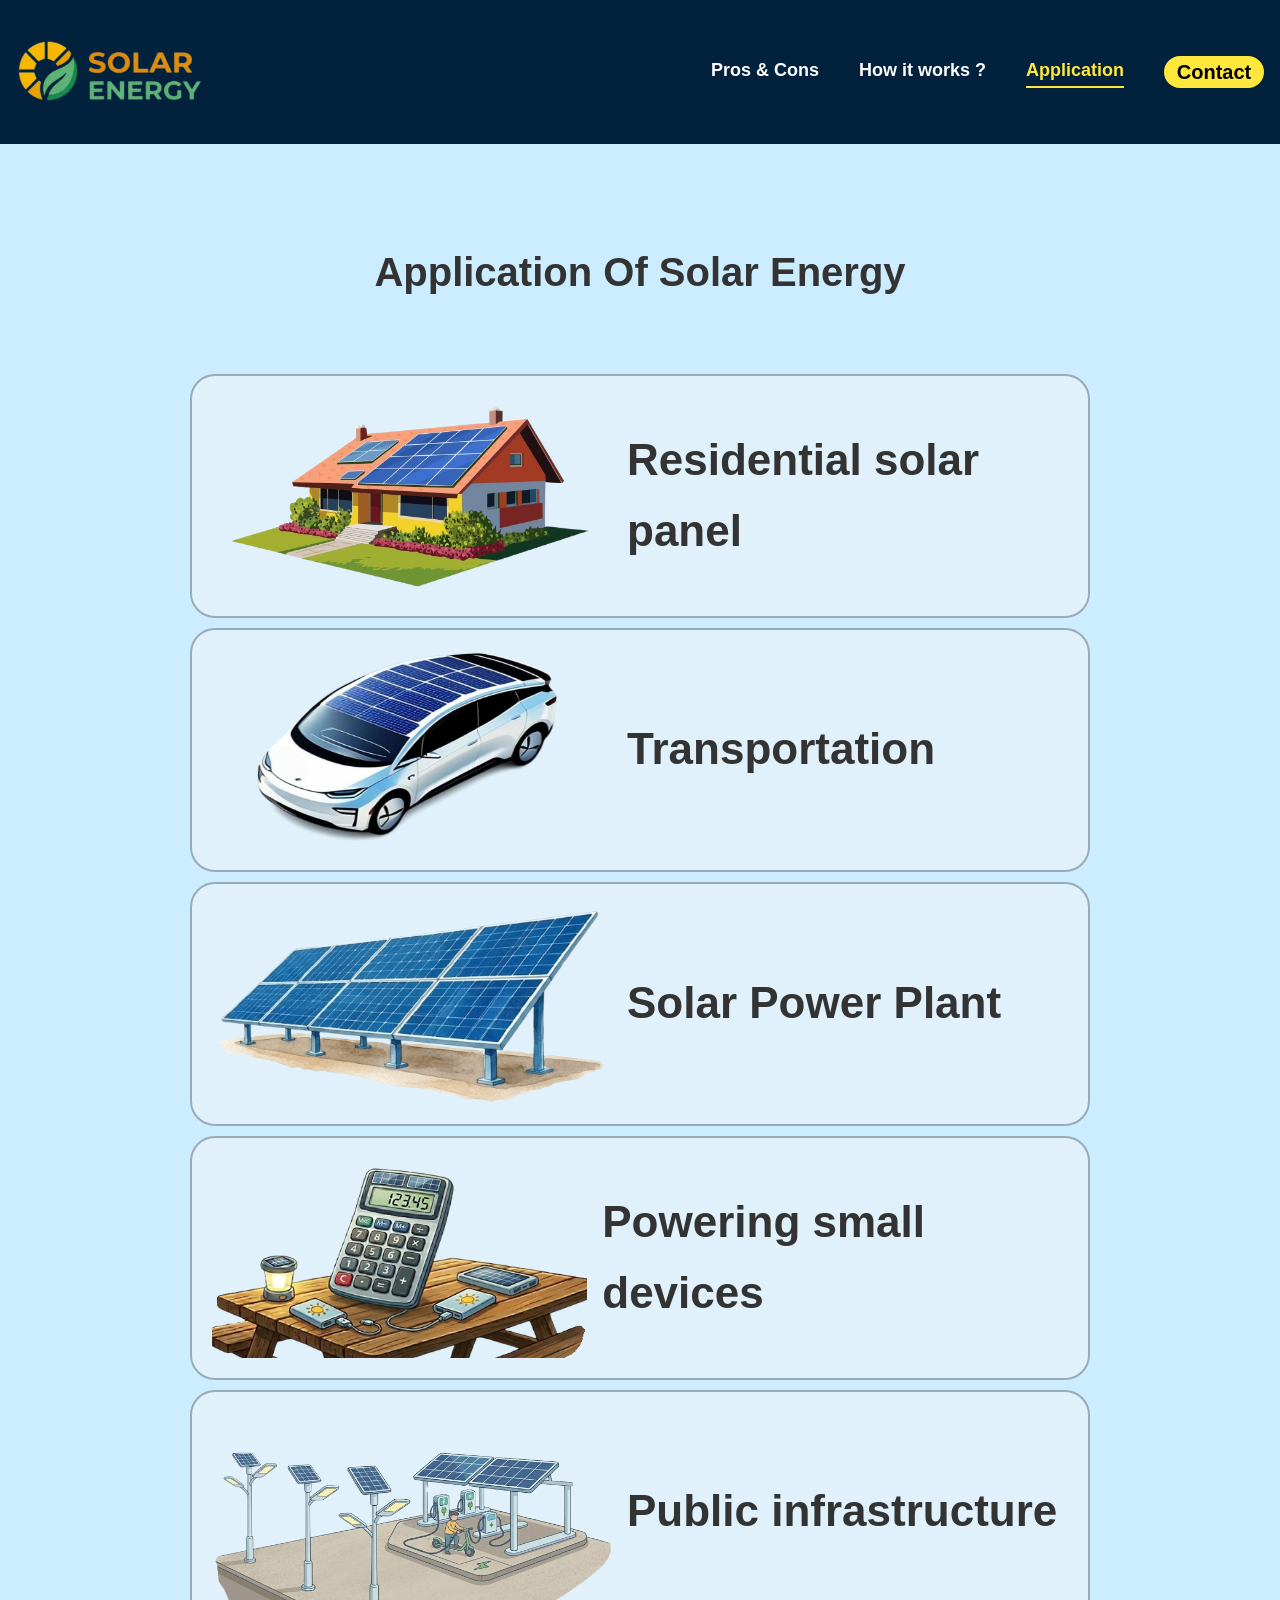
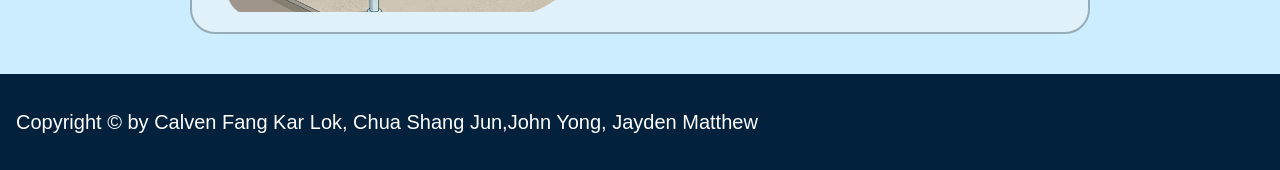
<file: Application.html>
<html>
    <head>
        <title>Application</title>
        <link rel="stylesheet" href="CSS/style.css">

        <style>
            main{
                width:75%;
                margin:auto;
                padding-top:130px;
                
            }

            main div{
                padding:30px;
                width :100%;
            }

            details{
                display:flex;
                flex-direction:column;
                background-color:#e0f1fb;
                border-radius:25px;
                padding:20px;
                gap:20px;
                transition:0.3s;
                font-size:22px;
                font-weight:bold;
                margin-bottom:10px;
                border:2px solid #98acb7;
            }
            summary{
                display: flex;
                align-items: center; 
                gap: 15px;            
            }

            summary img{
                width: 400px;
                height: 200px;
            }


            details p{
                font-size: 20px;
                font-weight: 500;
                padding-left: 30px;
            }
        </style>
    </head>
        <body>
                <!--HEADRER-->
            <header>
                <a href="index.html"><img src="Image/Logo.png"></a>
                 <!--NAVIGATION-->
                <nav>
                     <a href="proncon.html" class="nav">Pros & Cons</a>
                     <a href="how.html" class="nav">How it works ?</a>
                     <a href="Application.html" class="nav accessing">Application</a> 
                     <a href="contact.html" class="contact">Contact</a>
                </nav>
            </header>
            <br>
            <br>
            <br>
            <h1 style="text-align: center;">Application Of Solar Energy</h1>
            <main style="padding-top:40px; display:flex; gap:20px;">        
                <div>

                    <details>
                        <summary><img src="Image/Application/Residential Solar Panel.png"><h1>Residential solar panel</h1></summary>
                        <p>
                            Residential solar panels use sunlight to generate electricity for homes. This renewable 
                            energy solution helps reduce electricity costs and promotes a more sustainable 
                            environment.
                        </p>
                    </details>

                    <details>
                        <summary><img src="Image/Application/Transportation.png"><h1>Transportation</h1></summary>
                        <p>
                            Solar panels mounted on vehicles convert sunlight into electrical energy to support 
                            battery charging. This helps increase the vehicle's driving range while reducing reliance on 
                            conventional energy sources.
                        </p>
                    </details>

                    <details>
                        <summary><img src="Image/Application/Solar Power Plant.png"><h1>Solar Power Plant</h1></summary>
                        <p>
                            Solar power plants use large numbers of solar panels to convert sunlight into electricity 
                            on a large scale. They provide clean, renewable, and cost-effective energy for businesses, 
                            communities, and national power grids.
                        </p>
                    </details>
                    
                    <details>
                        <summary><img src="Image/Application/Powering Small Devices.png"><h1>Powering small devices</h1></summary>
                        <p>
                            Portable solar panels generate electricity from sunlight to power small electronic devices. 
                            This convenient and eco-friendly solution helps reduce the use of disposable batteries 
                            and supports sustainable energy consumption.
                        </p>
                    </details>

                    <details>
                        <summary><img src="Image/Application/Public Infrastructure.png"><h1>Public infrastructure</h1></summary>
                        <p>
                            Solar energy provides power for public facilities such as street lights, traffic signals, and 
                            electric vehicle charging stations. This helps improve energy efficiency, lower operating 
                            costs, and reduce environmental impact.
                        </p>
                    </details>

                </div>
            </main>
            <footer> Copyright &copy by Calven Fang Kar Lok, Chua Shang Jun,John Yong, Jayden Matthew </footer>
        </body>
</html>
</file>
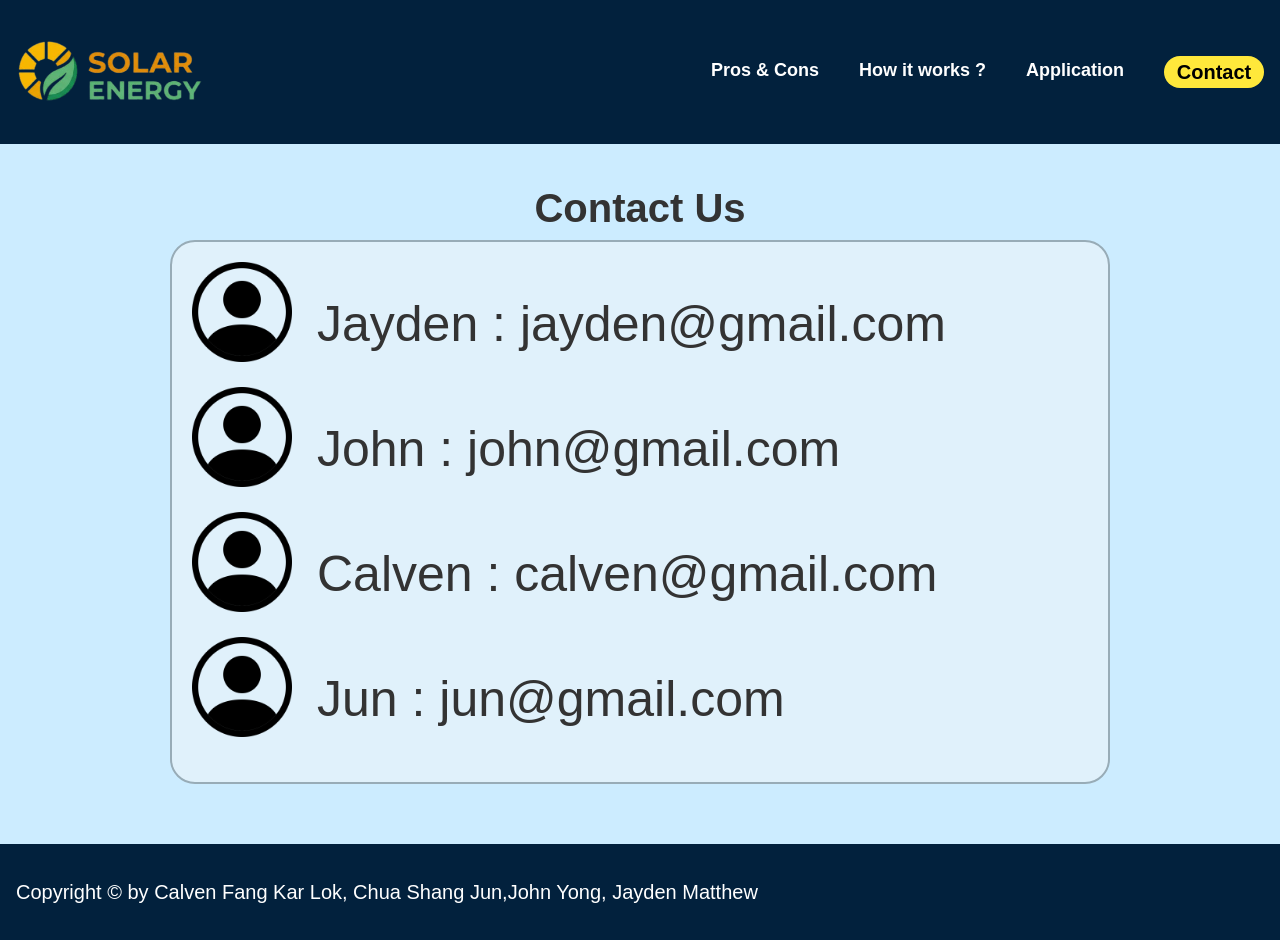
<file: contact.html>
<html>
    <head>
        <title>Application</title>
        <link rel="stylesheet" href="CSS/style.css">

        <style>
            .contact_box{
                border:2px solid #98acb7;
                background-color:#e0f1fb;
                border-radius:25px;
                padding:20px;
                width:70%;
                margin:auto;
                margin-bottom:60px;
            }

            .people{
                margin-bottom: 25px;
                margin-right: 25px;
            }

            .person{
                display: flex;
                align-items: center;
            }

            p{
                font-size: 50px;
            }
        </style>
    </head>
    <body>
                <!--HEADRER-->
            <header>
                <a href="index.html"><img src="Image/Logo.png"></a>
                 <!--NAVIGATION-->
                <nav>
                     <a href="proncon.html" class="nav">Pros & Cons</a>
                     <a href="how.html" class="nav">How it works ?</a>
                     <a href="Application.html" class="nav">Application</a> 
                     <a href="contact.html" class="contact">Contact</a>
                </nav>
            </header>
        <main>
             <br>
             <h1 style="text-align: center;">Contact Us</h1>

             <div class="contact_box">
                <div class="person"><img src="Image/people-icon.png" width="100" height="100" class="people"> <p>Jayden : jayden@gmail.com</p><br></div>
                <div class="person"><img src="Image/people-icon.png" width="100" height="100" class="people"> <p>John : john@gmail.com </p><br></div>
                <div class="person"><img src="Image/people-icon.png" width="100" height="100" class="people"> <p>Calven : calven@gmail.com</p> <br></div>
                <div class="person"><img src="Image/people-icon.png" width="100" height="100" class="people"> <p>Jun : jun@gmail.com </p><br></div>
             </div>
             <footer> Copyright &copy by Calven Fang Kar Lok, Chua Shang Jun,John Yong, Jayden Matthew </footer>
       
        </main>
    </body>
</html>
</file>
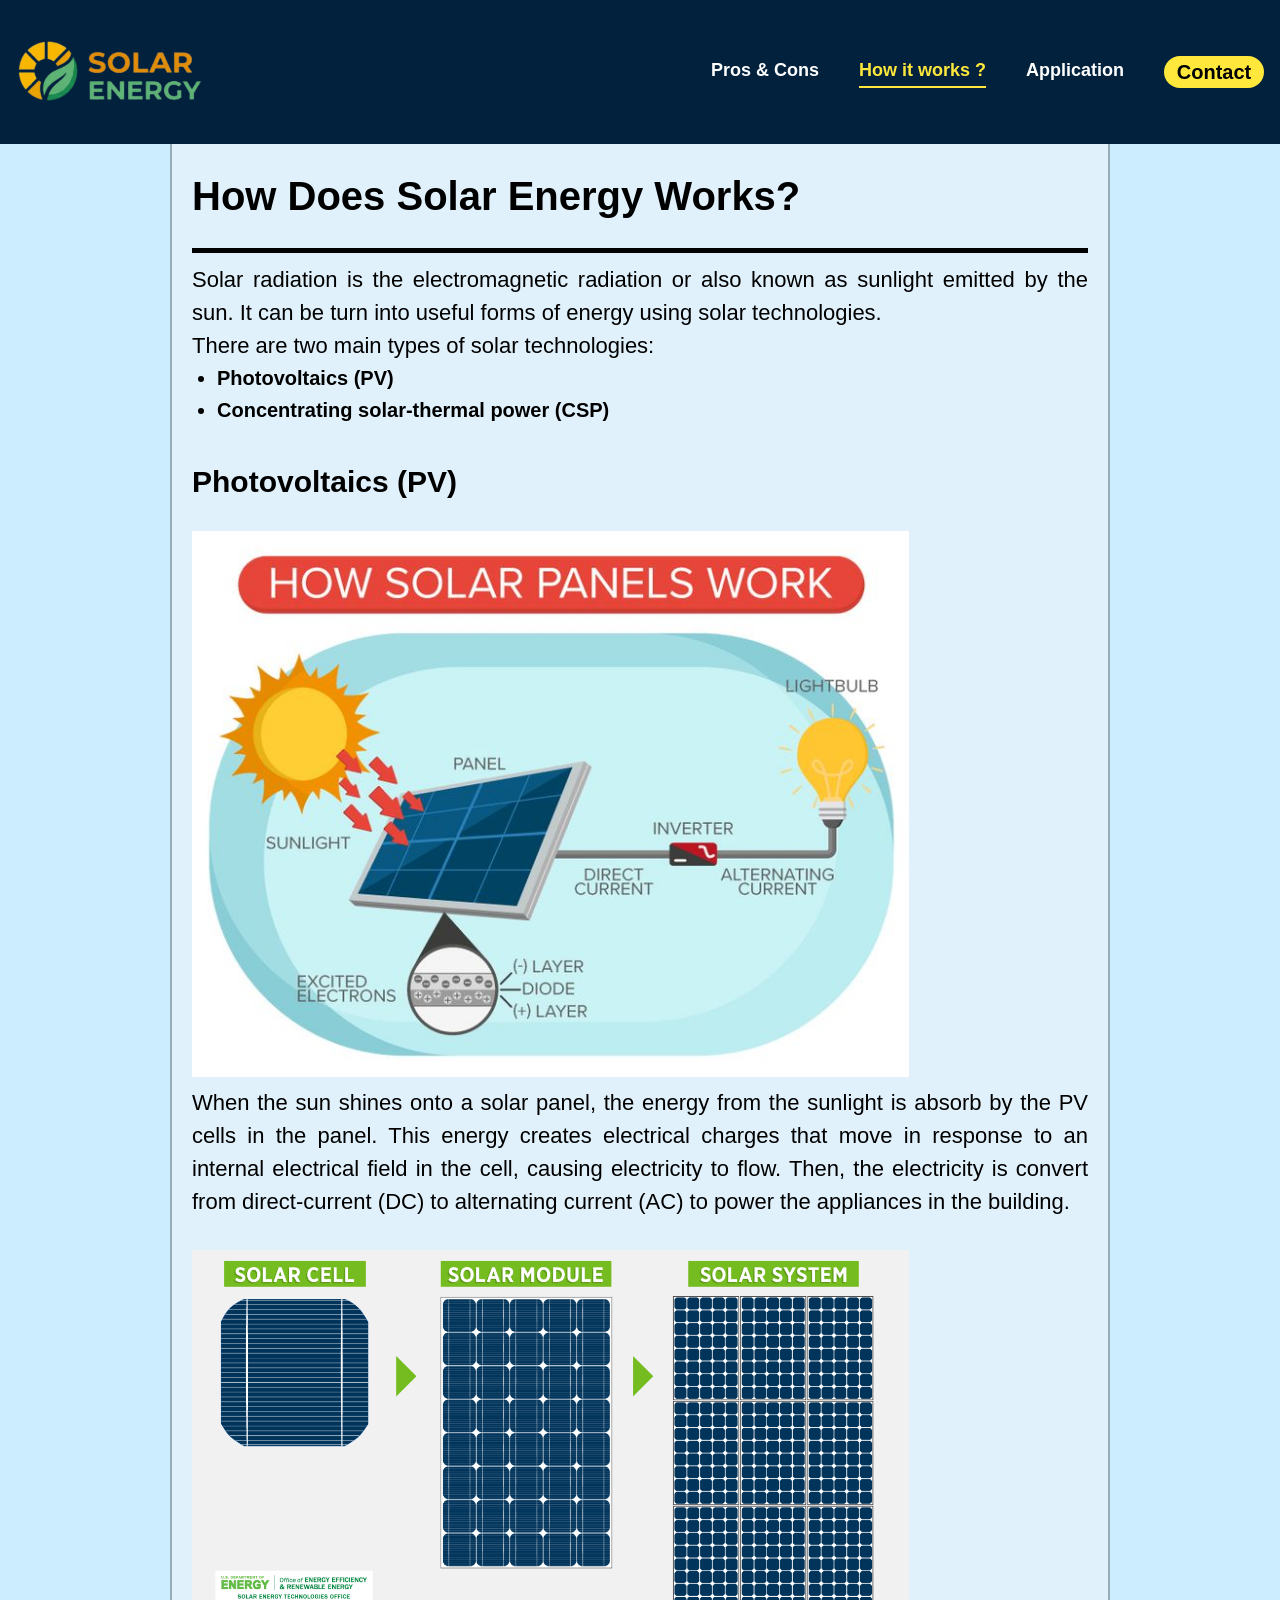
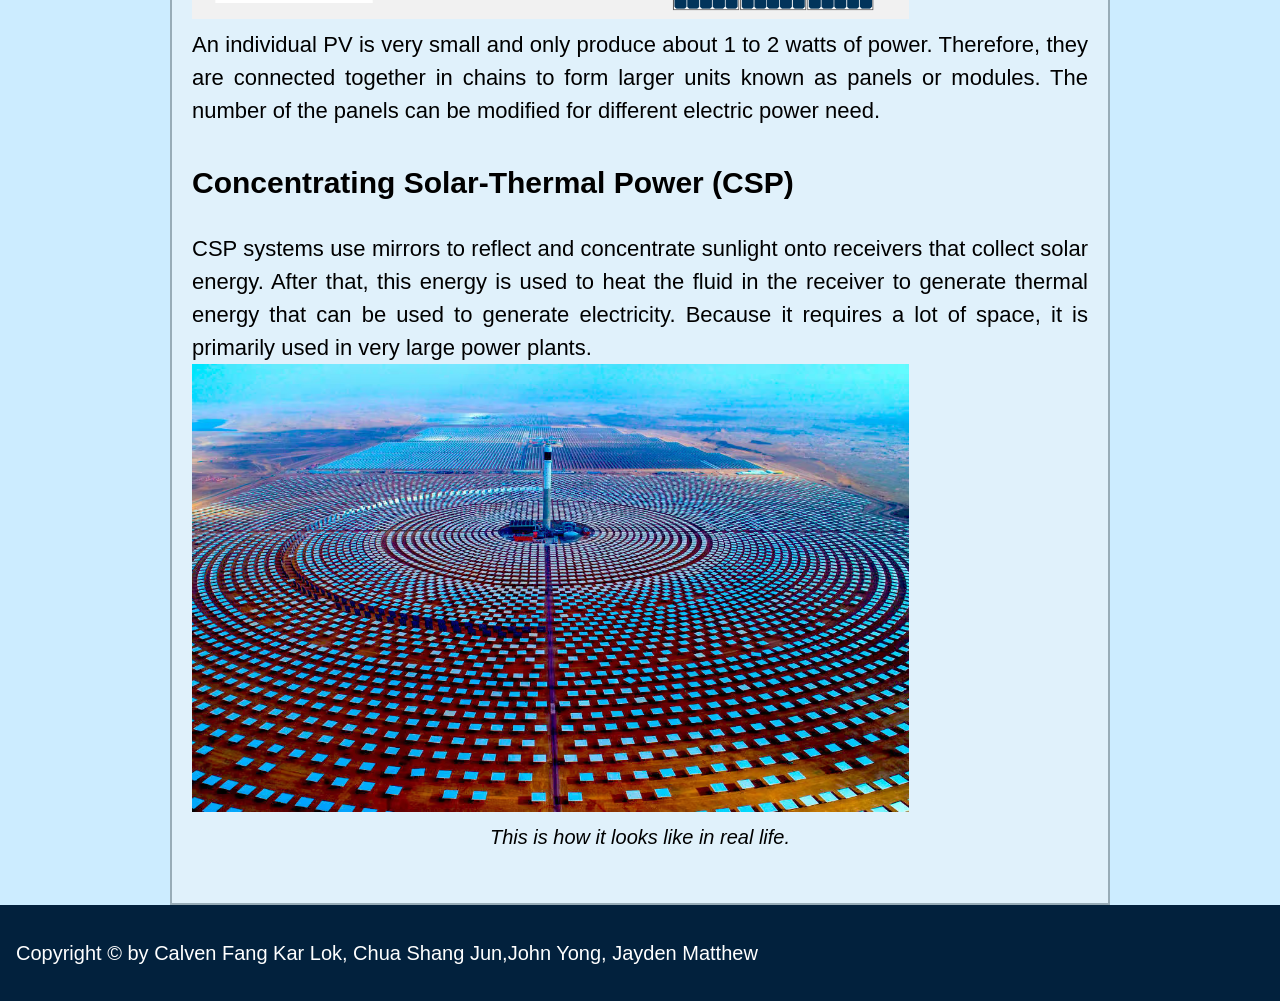
<file: how.html>
<!DOCTYPE html>
<html>
    <head>
        <title>How does solar energy works ?</title>
        <link rel="stylesheet" href="CSS/style.css">
    </head>
    <style>
        main {
            background-color: #e0f1fb;
            width: 70%;
            margin: auto;
            padding-bottom: 1000px;
            border-style: solid;
            border-width: 2px;
            border-color: #98acb7;
            border-top: none;
            padding: 20px;
            padding-bottom: 50px;
            color: black;
        }
        h1 {
            border-bottom: 5px solid black;
            padding-bottom: 20px;
            margin-bottom: 10px;
        }
        h2 {
            margin-bottom: 25px;            
        }
        p {
            line-height: 1.5;
            text-align: justify;
            font-size: 22px;
        }
        .diagram img {
            margin-left: 101px;            
        }
        figcaption {
            text-align: center;
        }
    </style>
    <body>
        <header>
                <a href="index.html"><img src="Image/Logo.png"></a>
                 <!--NAVIGATION-->
                <nav>
                     <a href="proncon.html" class="nav">Pros & Cons</a>
                     <a href="how.html" class="nav accessing">How it works ?</a>
                     <a href="Application.html" class="nav">Application</a> 
                     <a href="contact.html" class="contact">Contact</a>
                </nav>
        </header>
        <main>
            <h1>How Does Solar Energy Works?</h1>
            <p>
                Solar radiation is the electromagnetic radiation or also known as sunlight emitted by the sun. It can
                be turn into useful forms of energy using solar technologies.
                <br>
                There are two main types of solar technologies:
                <ul style="padding-left: 25px;">
                    <li><strong>Photovoltaics (PV)</strong></li>
                    <li><strong>Concentrating solar-thermal power (CSP)</strong></li>
                </ul>
            </p>
            <br>
            <h2>Photovoltaics (PV)</h2>
            <img src="Image\How\howSolarPanelWork.png" height="80%" width="80%" class="diagram">
            <p>
                When the sun shines onto a solar panel, the energy from the sunlight is absorb by the PV cells in the panel.
                This energy creates electrical charges that move in response to an internal electrical field in the cell, causing 
                electricity to flow. Then, the electricity is convert from direct-current (DC) to alternating current (AC) to power
                the appliances in the building.
            </p>
            <br>
            <img src="Image\How\solar_size.png" height="80%" width="80%" class="diagram">
            <p>
                An individual PV is very small and only produce about 1 to 2 watts of power. Therefore, they are connected together in 
                chains to form larger units known as panels or modules. The number of the panels can be modified for different 
                electric power need.
            </p>
            <br>
            <h2>Concentrating Solar-Thermal Power (CSP)</h2>
            <p>
                CSP systems use mirrors to reflect and concentrate sunlight onto receivers that collect solar energy. After that, 
                this energy is used to heat the fluid in the receiver to generate thermal energy that can be used to generate 
                electricity. Because it requires a lot of space, it is primarily used in very large power plants.
            </p>
            <figure>
                <img src="Image\How\CSP.png" height="80%" width="80%" class="diagram">
                <figcaption>
                    <i>This is how it looks like in real life.</i>
                </figcaption>
            </figure>
            
        </main>     
        <footer> Copyright &copy by Calven Fang Kar Lok, Chua Shang Jun,John Yong, Jayden Matthew </footer>   
    </body>
</html>
</file>
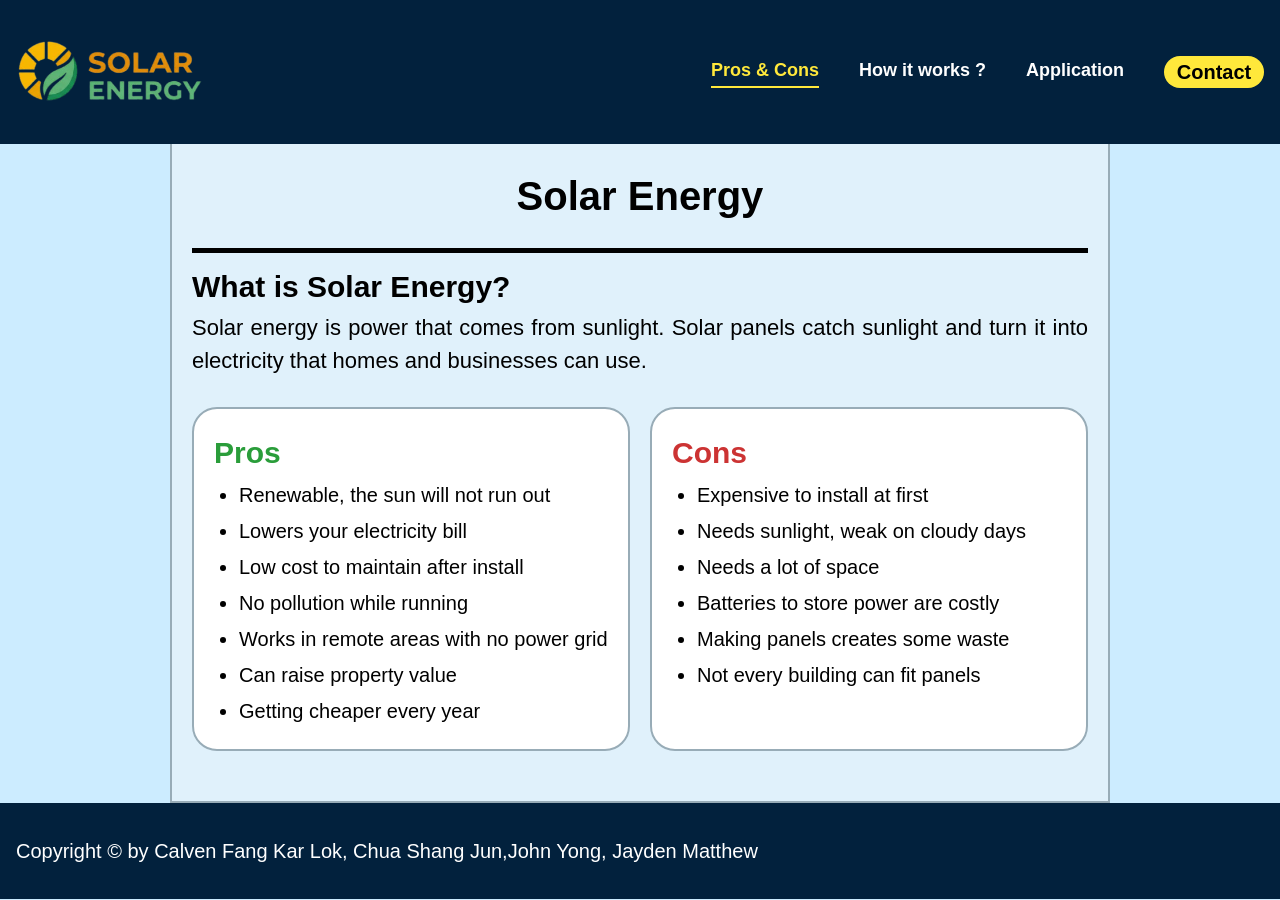
<file: proncon.html>
<!DOCTYPE html>
<html>
    <head>
        <title>Solar Energy - Pros & Cons</title>
        <link rel="stylesheet" href="CSS/style.css">

        <style>
            main{
                background-color: #e0f1fb;
                width: 70%;
                margin: auto;
                border-style: solid;
                border-width: 2px;
                border-color: #98acb7;
                border-top: none;
                padding: 20px;
                padding-bottom: 50px;
                color: black;
            }
            h1{
                border-bottom: 5px solid black;
                padding-bottom: 20px;
                margin-bottom: 10px;
                text-align: center;
            }
            .about p{
                line-height: 1.5;
                text-align: justify;
                font-size: 22px;
            }
            .columns{
                display:flex;
                gap:20px;
                margin-top:30px;
            }
            .pros, .cons{
                width:50%;
                background-color:#ffffff;
                border:2px solid #98acb7;
                border-radius:25px;
                padding:20px;
            }
            .pros h2{
                color:#2a9d3a;
            }
            .cons h2{
                color:#cc3333;
            }
            ul{
                padding-left:25px;
                font-size:20px;
                line-height:1.8;
            }
        </style>
    </head>
    <body>
        <header>
            <a href="index.html"><img src="Image/Logo.png"></a>
            <!--NAVIGATION-->
            <nav>
                 <a href="index.html" class="nav accessing">Pros & Cons</a>
                 <a href="how.html" class="nav">How it works ?</a>
                 <a href="Application.html" class="nav">Application</a> 
                 <a href="contact.html" class="contact">Contact</a>
            </nav>
        </header>
        <main>
            <h1>Solar Energy</h1>

            <div class="about">
                <h2>What is Solar Energy?</h2>
                <p>
                    Solar energy is power that comes from sunlight. Solar panels catch sunlight and turn it
                    into electricity that homes and businesses can use.
                </p>
            </div>

            <div class="columns">
                <div class="pros">
                    <h2>Pros</h2>
                    <ul>
                        <li>Renewable, the sun will not run out</li>
                        <li>Lowers your electricity bill</li>
                        <li>Low cost to maintain after install</li>
                        <li>No pollution while running</li>
                        <li>Works in remote areas with no power grid</li>
                        <li>Can raise property value</li>
                        <li>Getting cheaper every year</li>
                    </ul>
                </div>

                <div class="cons">
                    <h2>Cons</h2>
                    <ul>
                        <li>Expensive to install at first</li>
                        <li>Needs sunlight, weak on cloudy days</li>
                        <li>Needs a lot of space</li>
                        <li>Batteries to store power are costly</li>
                        <li>Making panels creates some waste</li>
                        <li>Not every building can fit panels</li>
                    </ul>
                </div>
            </div>
        </main>
        <footer> Copyright &copy by Calven Fang Kar Lok, Chua Shang Jun,John Yong, Jayden Matthew </footer>
    </body>
</html>
</file>
<file: CSS/style.css>
*{
    margin:0;
    padding:0;
}

/*Header*/
header{
    display:flex;
    justify-content:space-between;
    align-items:center;
    text-align: center;
    padding: 2rem 1rem;
    background: #02213d;
    color: #eabb0e;
    width: auto;
}

/*Logo*/
header a img{
    width: 50%;
    display: block;
}

/*Navigation*/
nav{
    display:flex;
    gap:40px;
    
}
.nav{
    text-decoration:none;
    color:#ffffff;
    font-size:18px;
    font-weight:bold;
    transition:0.3s;
}
.nav:hover{
    color:#ffe83b;
    border-bottom:2px solid #ffe83b ;
    transition:0.3s;
}
.nav.accessing{
    color:#ffe83b;
    border-bottom:2px solid #ffe83b ;
}

/*Contact*/
.contact{
    background-color:#ffe83b;
    color: #000000;
    font-size:20px;
    font-weight:bold;
    position:relative;
    border-radius: 25px;
    width: 100px;
    text-decoration:none;   
    transition: 0.3s;
}
.contact:hover{
    background-color:#fbf6d2;
    transition: 0.3s;
}


body{
    font-family: 'Segoe UI', Tahoma, Geneva, Verdana, sans-serif;
    font-size: 20px;
    line-height: 1.6;
    background-color: #ccecff;
    color: #333;
}

/*footer*/
footer{
    display:flex;
    justify-content:space-between;
    align-items:center;
    text-align: center;
    padding: 2rem 1rem;
    background: #02213d;
    color: white;
    width:auto ;
}
</file>
